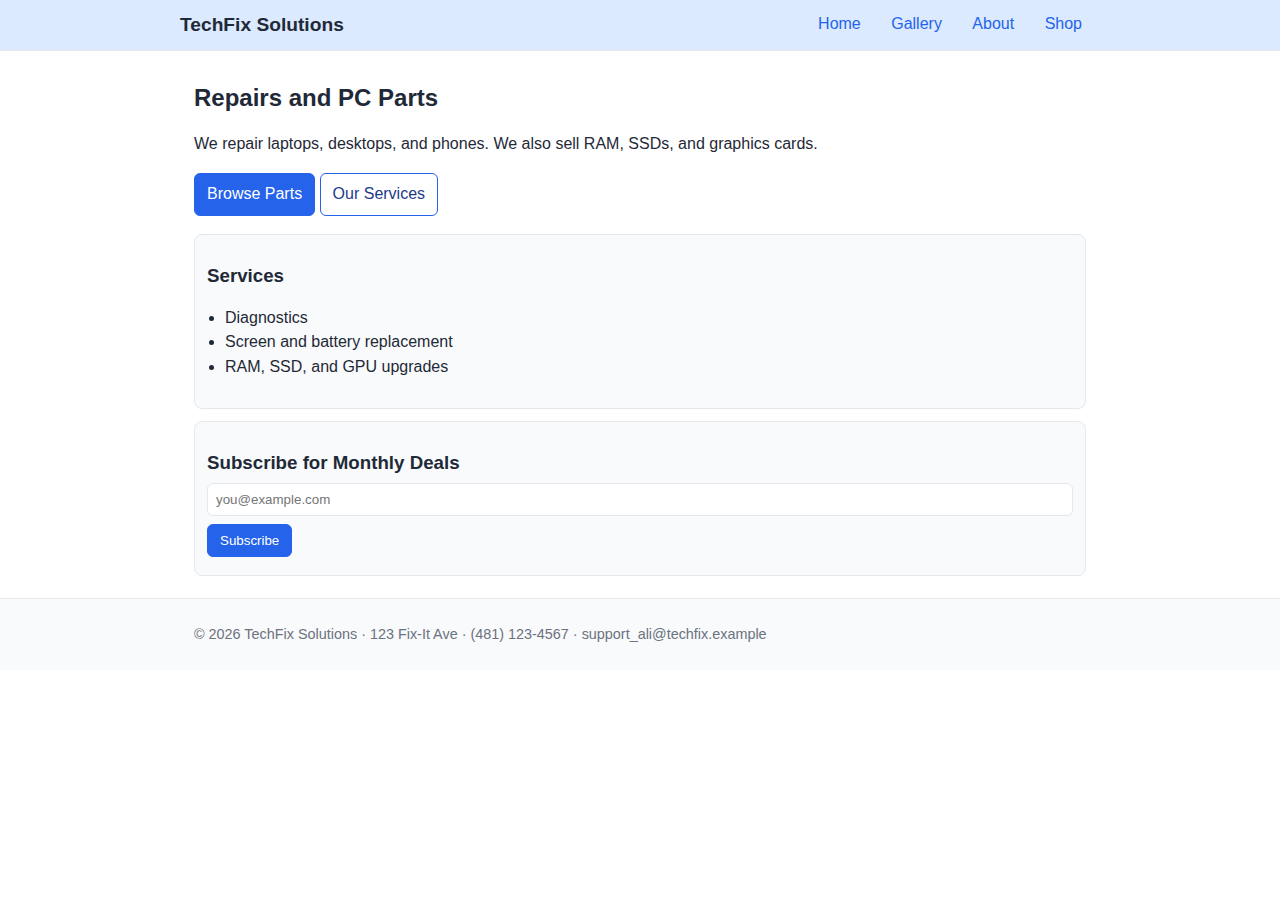
<file: index.html>
<!DOCTYPE html>
<html lang="en">
<head>
  <meta charset="utf-8">
  <meta name="viewport" content="width=device-width, initial-scale=1">
  <title>TechFix Solutions</title>
  <link rel="stylesheet" href="styles.css">

</head>
<body>
<header class="site-header">
  <div class="container">
    <h1 class="site-title"><a href="index.html">TechFix Solutions</a></h1>
    <nav class="site-nav" aria-label="Primary">
      <a href="index.html">Home</a>
      <a href="gallery.html">Gallery</a>
      <a href="about.html">About</a>
      <a href="shop.html">Shop</a>
    </nav>
  </div>
</header>

<main class="container">
  <section class="hero">
    <h2>Repairs and PC Parts</h2>
    <p>We repair laptops, desktops, and phones. We also sell RAM, SSDs, and graphics cards.</p>
    <div class="btn-row">
      <a class="btn primary" href="shop.html">Browse Parts</a>
      <a class="btn outline" href="#services">Our Services</a>
    </div>
  </section>

  <section id="services" class="panel">
    <h3>Services</h3>
    <ul class="bullets">
      <li>Diagnostics</li>
      <li>Screen and battery replacement</li>
      <li>RAM, SSD, and GPU upgrades</li>
    </ul>
  </section>

  <section class="panel">
    <h3>Subscribe for Monthly Deals</h3>
    <form id="subscribeForm" class="form-inline">
      <label for="subEmail" class="sr-only">Email</label>
      <input id="subEmail" type="email" required placeholder="you@example.com">
      <button type="submit" class="btn primary">Subscribe</button>
    </form>
    <p id="subscribeMsg" class="msg"></p>
  </section>
</main>
<footer class="site-footer">
  <div class="container small">
    <p>© <span id="year"></span> TechFix Solutions · 123 Fix-It Ave · (481) 123-4567 · support_ali@techfix.example</p>
  </div>
</footer>
<script src="app.js" defer></script>

</body>
</html>
</file>
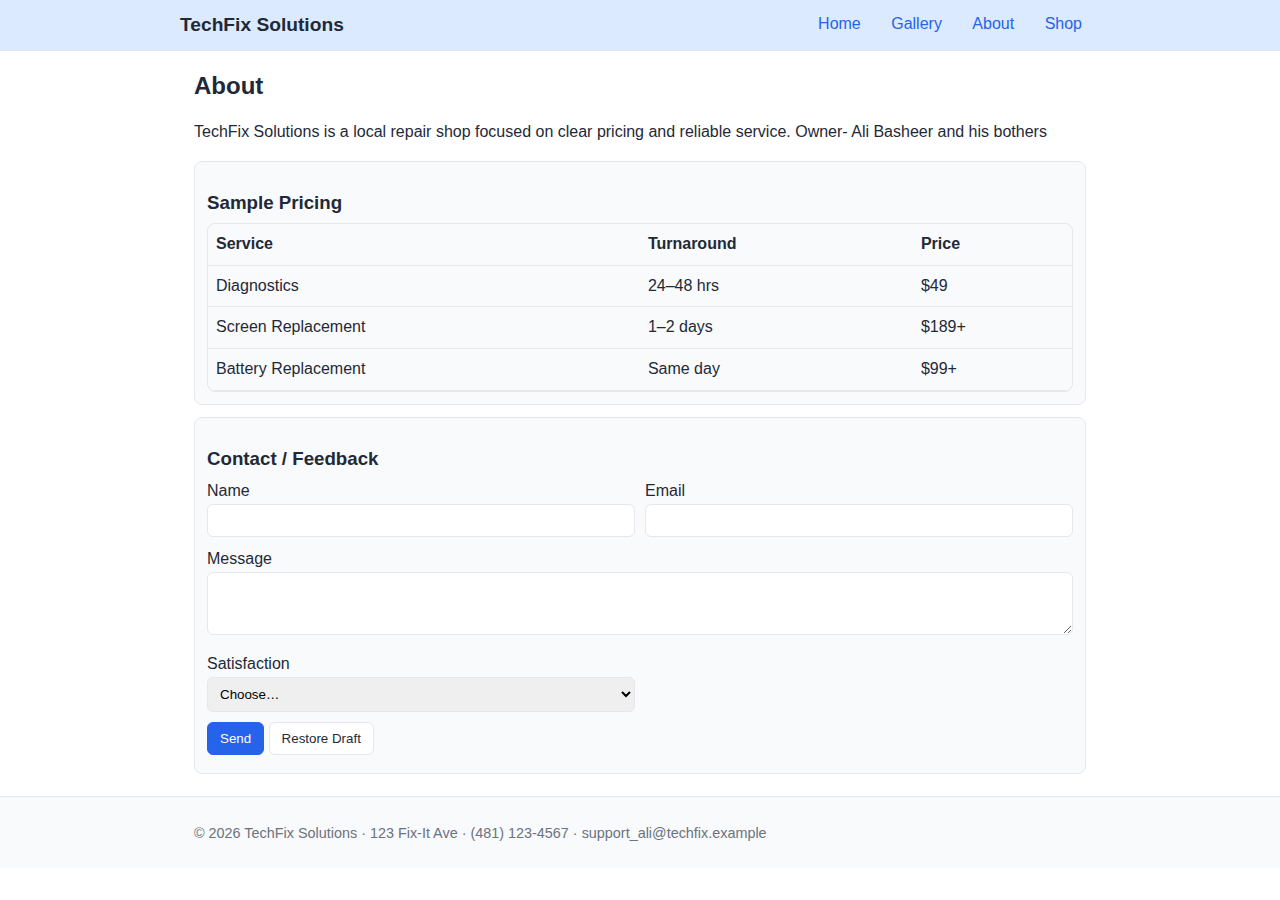
<file: about.html>
<!DOCTYPE html>
<html lang="en">
<head>
  <meta charset="utf-8">
  <meta name="viewport" content="width=device-width, initial-scale=1">
  <title>TechFix Solutions</title>
  <link rel="stylesheet" href="styles.css">

</head>
<body>
<header class="site-header">
  <div class="container">
    <h1 class="site-title"><a href="index.html">TechFix Solutions</a></h1>
    <nav class="site-nav" aria-label="Primary">
      <a href="index.html">Home</a>
      <a href="gallery.html">Gallery</a>
      <a href="about.html">About</a>
      <a href="shop.html">Shop</a>
    </nav>
  </div>
</header>

<main class="container">
  <h2>About</h2>
  <p>TechFix Solutions is a local repair shop focused on clear pricing and reliable service. Owner- Ali Basheer and his bothers </p>

  <section class="panel">
    <h3>Sample Pricing</h3>
    <div class="table-wrap">
      <table class="table">
        <thead>
          <tr><th>Service</th><th>Turnaround</th><th>Price</th></tr>
        </thead>
        <tbody>
          <tr><td>Diagnostics</td><td>24–48 hrs</td><td>$49</td></tr>
          <tr><td>Screen Replacement</td><td>1–2 days</td><td>$189+</td></tr>
          <tr><td>Battery Replacement</td><td>Same day</td><td>$99+</td></tr>
        </tbody>
      </table>
    </div>
  </section>

  <section class="panel">
    <h3>Contact / Feedback</h3>
    <form id="feedbackForm" class="form">
      <div class="form-grid">
        <label>Name
          <input id="fbName" name="name" required>
        </label>
        <label>Email
          <input id="fbEmail" name="email" type="email" required>
        </label>
        <label class="full">Message
          <textarea id="fbMsg" name="message" rows="3" required></textarea>
        </label>
        <label>Satisfaction
          <select id="fbRating" name="rating" required>
            <option value="">Choose…</option>
            <option>5 - Excellent</option>
            <option>4 - Good</option>
            <option>3 - Okay</option>
            <option>2 - Poor</option>
            <option>1 - Bad</option>
          </select>
        </label>
        <div class="full btn-row">
          <button type="submit" class="btn primary">Send</button>
          <button type="button" id="restoreDraftBtn" class="btn">Restore Draft</button>
        </div>
      </div>
      <p id="fbStatus" class="msg"></p>
    </form>
  </section>
</main>
<footer class="site-footer">
  <div class="container small">
    <p>© <span id="year"></span> TechFix Solutions · 123 Fix-It Ave · (481) 123-4567 · support_ali@techfix.example</p>
  </div>
</footer>
<script src="app.js" defer></script>

</body>
</html>
</file>
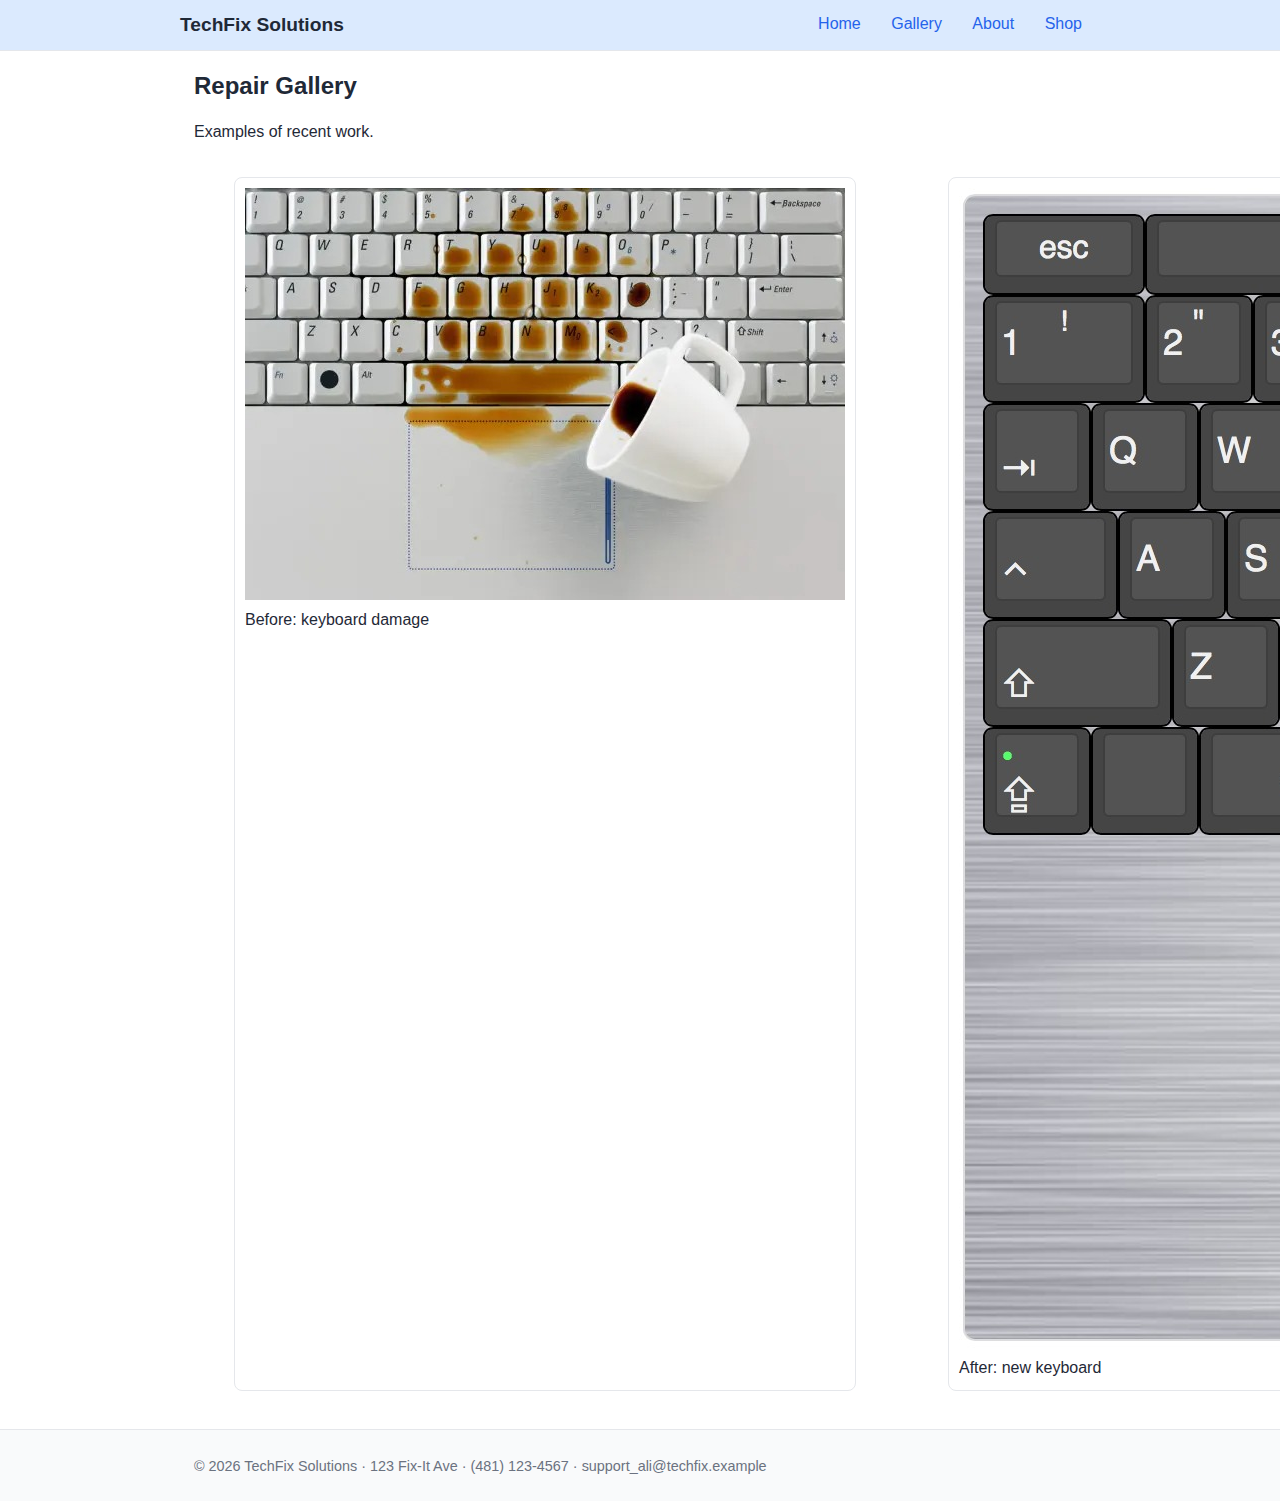
<file: Gallery.html>
<!DOCTYPE html>
<html lang="en">
<head>
  <meta charset="utf-8">
  <meta name="viewport" content="width=device-width, initial-scale=1">
  <title>TechFix Solutions</title>
  <link rel="stylesheet" href="styles.css">

</head>
<body>
<header class="site-header">
  <div class="container">
    <h1 class="site-title"><a href="index.html">TechFix Solutions</a></h1>
    <nav class="site-nav" aria-label="Primary">
      <a href="index.html">Home</a>
      <a href="gallery.html">Gallery</a>
      <a href="about.html">About</a>
      <a href="shop.html">Shop</a>
    </nav>
  </div>
</header>

<main class="container">
  <h2>Repair Gallery</h2>
  <p>Examples of recent work.</p>
  <div class="grid-2">
    <figure class="card">
      <img src="dmgd kb.jpg" alt="Laptop keyboard before repair">
      <figcaption>Before: keyboard damage</figcaption>
    </figure>
    <figure class="card">
      <img src="after fix.jpg" alt="Laptop keyboard after repair">
      <figcaption>After: new keyboard</figcaption>
    </figure>
  </div>
</main>
<footer class="site-footer">
  <div class="container small">
    <p>© <span id="year"></span> TechFix Solutions · 123 Fix-It Ave · (481) 123-4567 · support_ali@techfix.example</p>
  </div>
</footer>
<script src="app.js" defer></script>

</body>
</html>
</file>
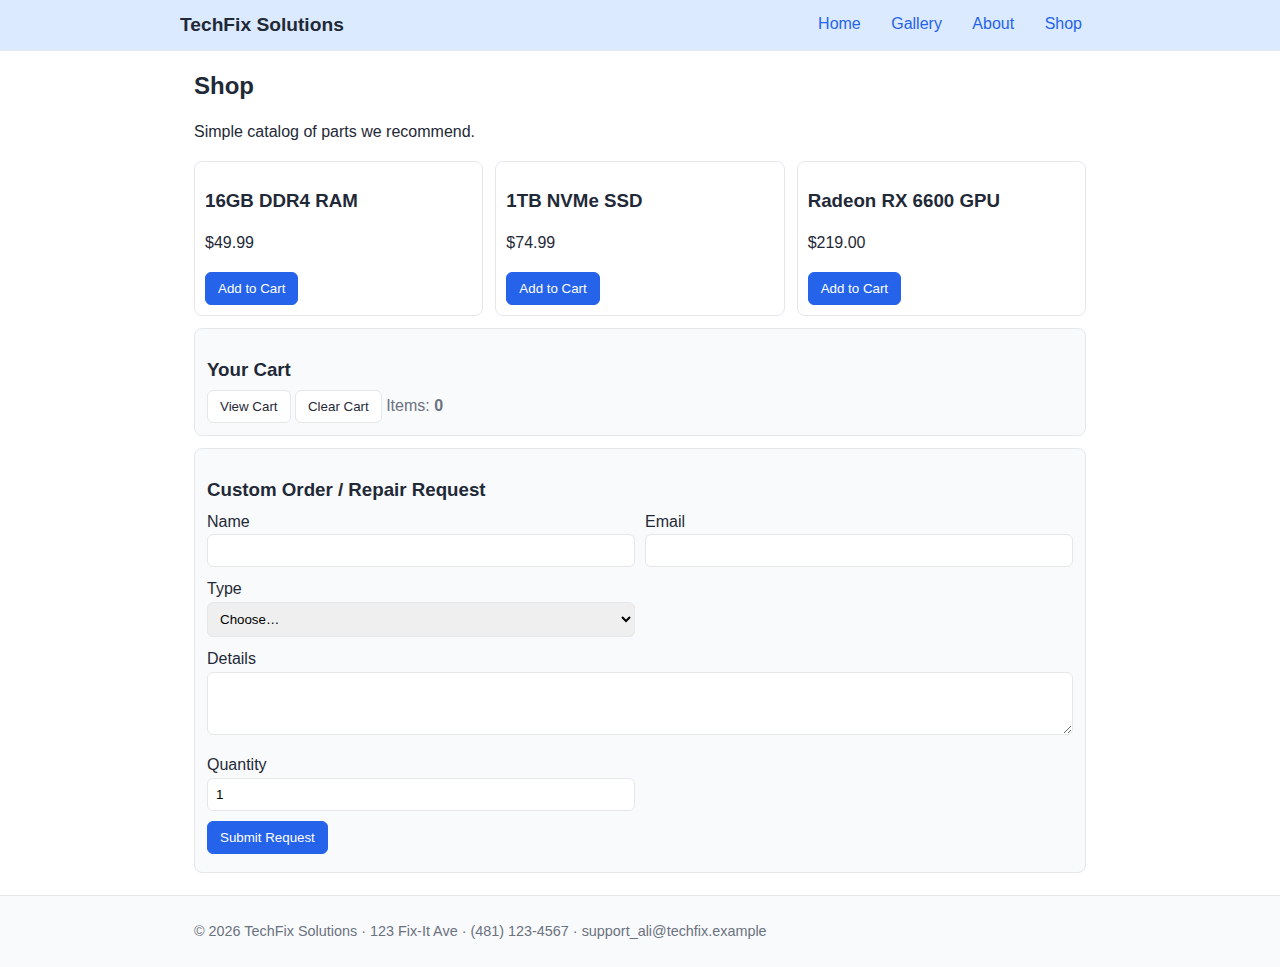
<file: shop.html>
<!DOCTYPE html>
<html lang="en">
<head>
  <meta charset="utf-8">
  <meta name="viewport" content="width=device-width, initial-scale=1">
  <title>TechFix Solutions</title>
  <link rel="stylesheet" href="styles.css">

</head>
<body>
<header class="site-header">
  <div class="container">
    <h1 class="site-title"><a href="index.html">TechFix Solutions</a></h1>
    <nav class="site-nav" aria-label="Primary">
      <a href="index.html">Home</a>
      <a href="gallery.html">Gallery</a>
      <a href="about.html">About</a>
      <a href="shop.html">Shop</a>
    </nav>
  </div>
</header>

<main class="container">
  <h2>Shop</h2>
  <p>Simple catalog of parts we recommend.</p>

  <section class="grid-3">
    <article class="product card" data-id="ram16" data-name="16GB DDR4 RAM" data-price="49.99">
      <h3>16GB DDR4 RAM</h3>
      <p class="price">$49.99</p>
      <button class="add-to-cart btn primary" type="button">Add to Cart</button>
    </article>
    <article class="product card" data-id="ssd1tb" data-name="1TB NVMe SSD" data-price="74.99">
      <h3>1TB NVMe SSD</h3>
      <p class="price">$74.99</p>
      <button class="add-to-cart btn primary" type="button">Add to Cart</button>
    </article>
    <article class="product card" data-id="gpu6600" data-name="Radeon RX 6600 GPU" data-price="219.00">
      <h3>Radeon RX 6600 GPU</h3>
      <p class="price">$219.00</p>
      <button class="add-to-cart btn primary" type="button">Add to Cart</button>
    </article>
  </section>

  <section class="panel">
    <h3>Your Cart</h3>
    <div class="cart-controls">
      <button id="viewCartBtn" class="btn" type="button">View Cart</button>
      <button id="clearCartBtn" class="btn" type="button">Clear Cart</button>
      <span class="muted">Items: <strong id="cartCount">0</strong></span>
    </div>
    <div id="cartArea" class="table-wrap" hidden>
      <table class="table">
        <thead>
          <tr><th>Product</th><th>Qty</th><th>Price</th><th>Subtotal</th><th></th></tr>
        </thead>
        <tbody id="cartBody"></tbody>
        <tfoot>
          <tr><td colspan="3" class="right">Total</td><td id="cartTotal">$0.00</td><td></td></tr>
        </tfoot>
      </table>
    </div>
  </section>

  <section class="panel">
    <h3>Custom Order / Repair Request</h3>
    <form id="customOrderForm" class="form">
      <div class="form-grid">
        <label>Name
          <input id="coName" name="name" required>
        </label>
        <label>Email
          <input id="coEmail" name="email" type="email" required>
        </label>
        <label>Type
          <select id="coType" name="type" required>
            <option value="">Choose…</option>
            <option>RAM</option>
            <option>GPU</option>
            <option>SSD</option>
            <option>Repair Service</option>
            <option>Other</option>
          </select>
        </label>
        <label class="full">Details
          <textarea id="coDetails" name="details" rows="3" required></textarea>
        </label>
        <label>Quantity
          <input id="coQty" name="quantity" type="number" min="1" value="1" required>
        </label>
        <div class="full">
          <button type="submit" class="btn primary">Submit Request</button>
        </div>
      </div>
      <p id="customOrderStatus" class="msg"></p>
    </form>
  </section>
</main>
<footer class="site-footer">
  <div class="container small">
    <p>© <span id="year"></span> TechFix Solutions · 123 Fix-It Ave · (481) 123-4567 · support_ali@techfix.example</p>
  </div>
</footer>
<script src="app.js" defer></script>

</body>
</html>
</file>
<file: styles.css>
:root{
  --bg:#ffffff;
  --ink:#1f2937;
  --muted:#6b7280;
  --line:#e5e7eb;
  --brand:#2563eb;
  --brand-light:#dbeafe;
  --panel:#f9fafb;
  --card:#ffffff;
}

*{box-sizing:border-box}
html,body{height:100%}
body{margin:0; font-family:Arial, Helvetica, sans-serif; background:var(--bg); color:var(--ink); line-height:1.55}

a{color:var(--brand); text-decoration:none}
a:hover{text-decoration:underline}

.container{max-width:920px; margin:0 auto; padding:0 14px}

.site-header{border-bottom:1px solid var(--line); background:var(--brand-light)}
.site-header .container{display:flex; align-items:center; justify-content:space-between; padding:10px 0}
.site-title{font-size:1.2rem; margin:0}
.site-title a{color:var(--ink); text-decoration:none; font-weight:bold}
.site-nav a{margin-right:10px; padding:6px 8px; border-radius:6px}
.site-nav a:hover{background:#eef2ff}

.site-footer{border-top:1px solid var(--line); background:var(--panel); margin-top:22px; padding:10px 0}
.small{font-size:.9rem; color:var(--muted)}

h2{margin:16px 0 6px}
h3{margin:14px 0 6px}
.muted{color:var(--muted)}

.hero{padding:12px 0 6px}

.panel{background:var(--panel); border:1px solid var(--line); border-radius:8px; padding:12px; margin:12px 0}

.card{background:var(--card); border:1px solid var(--line); border-radius:8px; padding:10px}

.table-wrap{overflow:auto; border:1px solid var(--line); border-radius:8px}
.table{width:100%; border-collapse:collapse}
.table th, .table td{border-bottom:1px solid var(--line); padding:8px; text-align:left}
.table tfoot td{font-weight:bold}
.right{text-align:right}

.grid-2{display:grid; grid-template-columns:1fr 1fr; gap:12px}
.grid-3{display:grid; grid-template-columns:repeat(3,1fr); gap:12px}

.form{display:block}
.form-inline{display:flex; gap:8px; flex-wrap:wrap}
.form-grid{display:grid; grid-template-columns:1fr 1fr; gap:10px}
.form-grid .full{grid-column:1 / -1}
input, textarea, select{width:100%; padding:8px; border:1px solid var(--line); border-radius:6px}

.btn{display:inline-block; padding:8px 12px; border:1px solid var(--line); border-radius:6px; background:#fff; color:var(--ink); cursor:pointer}
.btn:hover{background:#f3f4f6}
.btn.primary{background:var(--brand); color:#fff; border-color:var(--brand)}
.btn.primary:hover{background:#1e40af}
.btn.outline{background:transparent; border-color:var(--brand); color:#1e3a8a}

.bullets{padding-left:18px}

.msg{color:#065f46; margin:6px 0}

.sr-only{position:absolute; width:1px; height:1px; padding:0; margin:-1px; overflow:hidden; clip:rect(0,0,1px,1px); white-space:nowrap; border:0}

@media (max-width: 720px){
  .grid-2{grid-template-columns:1fr}
  .grid-3{grid-template-columns:1fr}
  .site-header .container{flex-wrap:wrap; gap:8px}
}
</file>
